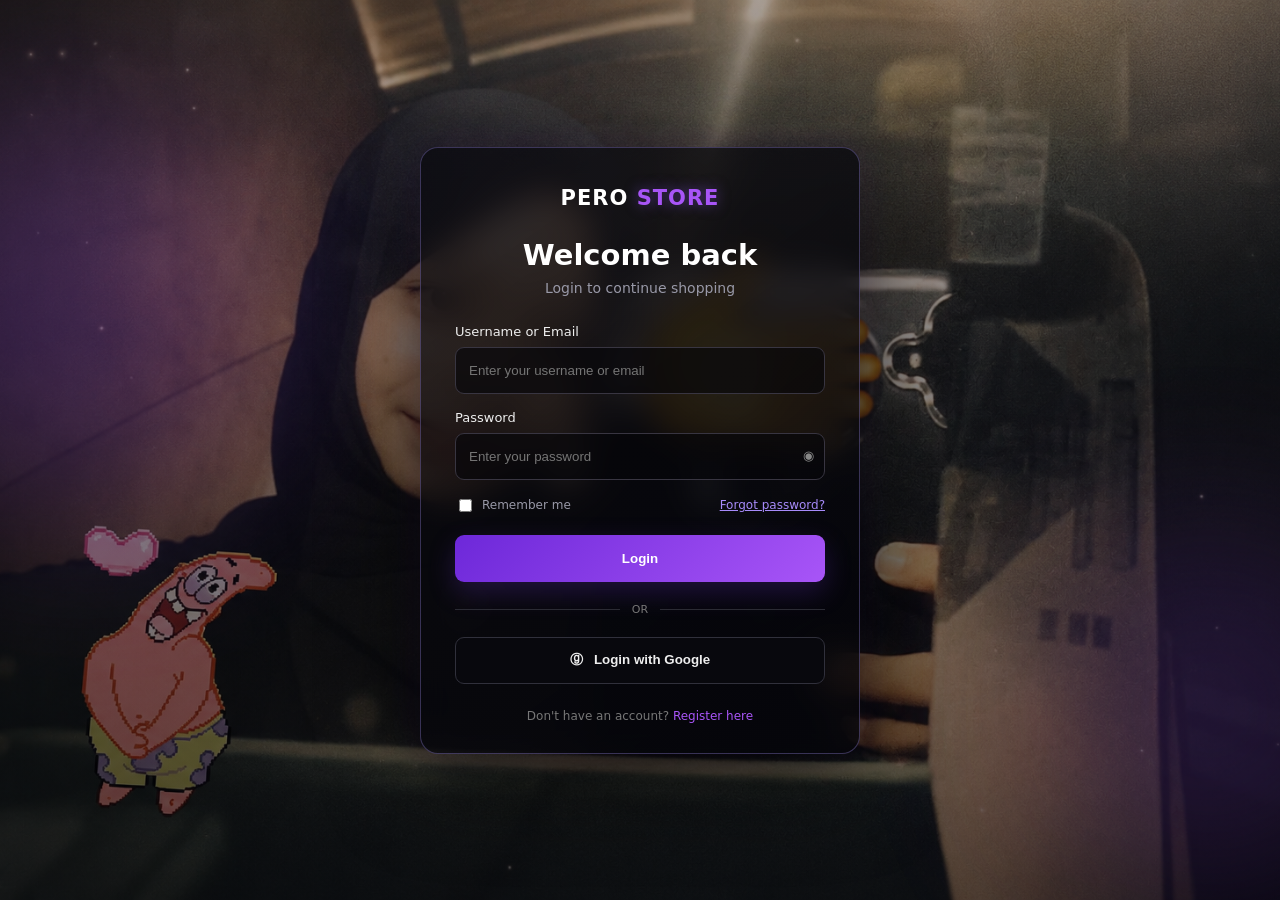
<file: index.html>
<!doctype html>
<html lang="id">
<head>
<meta charset="UTF-8"><meta name="viewport" content="width=device-width,initial-scale=1">
<title>PERO STORE — Login</title><link rel="stylesheet" href="style.css">
</head>
<body class="auth">
<div class="bg"></div><div class="aura a1"></div><div class="aura a2"></div>

<section class="card" id="authCard">
  <div class="brand">PERO <span>STORE</span></div>

  <div id="loginView" class="view active">
    <h1>Welcome back</h1>
    <p class="sub">Login to continue shopping</p>
    <form id="loginForm">
      <label>Username or Email
        <input id="identity" required placeholder="Enter your username or email">
      </label>
      <label>Password
        <div class="pw"><input id="password" type="password" required placeholder="Enter your password">
        <button class="eye" type="button" data-for="password">◉</button></div>
      </label>
      <div class="options">
        <label><input id="remember" type="checkbox"> Remember me</label>
        <a href="#" id="forgot">Forgot password?</a>
      </div>
      <div id="error" class="msg"></div>
      <button class="primary" type="submit">Login</button>
    </form>
    <div class="or"><span>OR</span></div>
    <button class="google" id="google" type="button">ⓖ &nbsp; Login with Google</button>
    <p class="bottom">Don't have an account? <button class="link-btn" id="toRegister" type="button">Register here</button></p>
  </div>

  <div id="registerView" class="view">
    <button class="back" id="toLogin" type="button">←</button>
    <h1>Create an account</h1>
    <p class="sub">Register to start shopping</p>
    <form id="registerForm">
      <label>Username<input id="username" required placeholder="Enter your username"></label>
      <label>Email<input id="email" type="email" required placeholder="Enter your email"></label>
      <label>Password><div class="pw"><input id="regPass" type="password" required placeholder="Create a password">
        <button class="eye" type="button" data-for="regPass">◉</button></div></label>
      <label>Confirm Password<div class="pw"><input id="confirm" type="password" required placeholder="Repeat your password">
        <button class="eye" type="button" data-for="confirm">◉</button></div></label>
      <label>Referral Code <em>(optional)</em><input id="referral" placeholder="Enter referral code"></label>
      <label class="terms"><input id="terms" type="checkbox" required><span>I agree to the <a href="#">Terms of Service</a> and <a href="#">Privacy Policy</a></span></label>
      <div id="regError" class="msg"></div><div id="success" class="success"></div>
      <button class="primary" type="submit">Create Account</button>
    </form>
    <p class="bottom">Already have an account? <button class="link-btn" id="loginHere" type="button">Login here</button></p>
  </div>
</section>

<script src="script.js"></script>
</body></html>
</file>
<file: style.css>
*{box-sizing:border-box}html,body{margin:0;min-height:100%;font-family:Inter,system-ui,Segoe UI,sans-serif;color:#fff;background:#050507}body{min-height:100vh}.auth{display:grid;place-items:center;padding:24px;position:relative;overflow:hidden}.bg{position:fixed;inset:0;background-image:linear-gradient(rgba(3,3,7,.32),rgba(3,3,7,.62)),url("./background.jpg");background-position:center;background-size:cover;background-repeat:no-repeat;z-index:0}.aura{position:fixed;border-radius:50%;filter:blur(90px);z-index:1;pointer-events:none}.a1{width:430px;height:430px;background:#7c3aed;left:-130px;top:10%;opacity:.23}.a2{width:380px;height:380px;background:#a855f7;right:-120px;bottom:0;opacity:.17}.card{width:min(440px,100%);padding:38px 34px 30px;background:linear-gradient(145deg,rgba(8,8,14,.72),rgba(5,5,10,.82));border:1px solid rgba(170,150,255,.30);border-radius:18px;backdrop-filter:blur(16px);box-shadow:0 25px 90px #000b,0 0 45px #7c3aed16;position:relative;z-index:2}.brand{text-align:center;font-weight:850;letter-spacing:1px;font-size:21px;margin-bottom:28px}.brand span{color:#a855f7;text-shadow:0 0 14px #8b5cf680}.view{display:none}.view.active{display:block}.card h1{text-align:center;font-size:29px;margin:0 0 8px}.sub{text-align:center;color:#9999a8;font-size:14px;margin:0 0 28px}.card form>label{display:block;font-size:13px;color:#eee;margin:0 0 16px}.card input:not([type=checkbox]){display:block;width:100%;height:47px;margin-top:8px;background:rgba(5,5,10,.65);border:1px solid #383541;border-radius:9px;color:#fff;padding:0 13px;outline:0;transition:.2s}.card input:focus{border-color:#8b5cf6;box-shadow:0 0 0 3px #7c3aed20,0 0 22px #7c3aed16}.pw{position:relative}.pw input{padding-right:44px!important}.eye{position:absolute;right:5px;top:14px;border:0;background:none;color:#888;cursor:pointer}.options{display:flex;justify-content:space-between;align-items:center;font-size:12px;color:#9999a8;margin:2px 0 20px}.options label{display:flex;gap:7px;align-items:center}.options input,.terms input{accent-color:#7c3aed}.card a{color:#a78bfa}.card em{color:#666;font-style:normal}.primary,.google{width:100%;height:47px;border-radius:9px;cursor:pointer;font-weight:650}.primary{border:0;color:#fff;background:linear-gradient(135deg,#6d28d9,#a855f7);box-shadow:0 10px 28px #7c3aed38}.primary:hover{filter:brightness(1.1)}.google{background:#08080d;color:#eee;border:1px solid #30303b}.or{display:flex;align-items:center;gap:12px;color:#777;font-size:11px;margin:21px 0}.or:before,.or:after{content:"";height:1px;background:#2b2b34;flex:1}.bottom{text-align:center;color:#777;font-size:12px;margin:25px 0 0}.link-btn{border:0;background:none;color:#a855f7;cursor:pointer;padding:0;font:inherit}.msg,.success{display:none;padding:10px 12px;border-radius:8px;font-size:12px;margin:-3px 0 14px}.msg{color:#ffb4b4;background:#ef444412;border:1px solid #ef444430}.success{color:#a7f3d0;background:#10b98112;border:1px solid #10b98130}.back{position:absolute;top:18px;left:18px;width:32px;height:32px;border:0;background:#ffffff08;color:#ddd;border-radius:8px;font-size:21px;cursor:pointer}.terms{display:flex!important;gap:8px;line-height:1.5}.terms input{width:15px!important;height:15px!important;margin-top:1px}@media(max-width:520px){.card{padding:34px 21px 27px}.auth{padding:15px}.bg{background-position:60% center}}
</file>
<file: store.css>
*{box-sizing:border-box}html{scroll-behavior:smooth}body{margin:0;min-height:100vh;font-family:Inter,system-ui,Segoe UI,sans-serif;color:#fff;background:#050507}.bg{position:fixed;inset:0;background-image:linear-gradient(rgba(3,3,7,.46),rgba(3,3,7,.76)),url("./background.jpg");background-position:center;background-size:cover;z-index:-2}.aura{position:fixed;border-radius:50%;filter:blur(100px);z-index:-1;pointer-events:none}.a1{width:460px;height:460px;background:#7c3aed;left:-170px;top:8%;opacity:.20}.a2{width:420px;height:420px;background:#a855f7;right:-170px;bottom:-100px;opacity:.17}.nav{height:68px;display:flex;align-items:center;padding:0 6%;gap:48px;background:rgba(7,7,11,.78);border-bottom:1px solid #ffffff16;backdrop-filter:blur(18px);position:sticky;top:0;z-index:10}.brand{font-size:20px;font-weight:900;letter-spacing:1px;text-decoration:none;color:#fff}.brand span{color:#a855f7;text-shadow:0 0 14px #8b5cf666}.nav nav{display:flex;gap:30px}.nav nav a{color:#888;text-decoration:none;font-size:12px}.nav nav a.active,.nav nav a:hover{color:#fff}.account{margin-left:auto;display:flex;align-items:center;gap:10px;color:#aaa;font-size:12px}.avatar{width:31px;height:31px;border-radius:50%;display:grid;place-items:center;background:linear-gradient(135deg,#6d28d9,#a855f7);color:#fff;font-weight:800}.account button{border:1px solid #30303b;background:#0b0b10;color:#ddd;border-radius:8px;padding:8px 11px;cursor:pointer}.hero,main{width:min(1120px,90%);margin:auto}.hero{padding:72px 0 48px}.hero small{color:#a78bfa;letter-spacing:2px;font-size:10px}.hero h1{font-size:58px;line-height:.98;margin:16px 0}.hero h1 span{color:#a855f7;text-shadow:0 0 24px #8b5cf655}.hero p{color:#9995a4;font-size:13px;line-height:1.7}.toolbar{display:flex;align-items:end;justify-content:space-between;border-bottom:1px solid #ffffff12;padding:16px 0 18px}.toolbar h2{margin:0 0 5px;font-size:24px}.toolbar p{margin:0;color:#777;font-size:11px}.tools{display:flex;gap:8px}.tools input,.tools select{height:40px;background:rgba(6,6,11,.72);border:1px solid #393241;border-radius:8px;color:#ddd;padding:0 12px;outline:0}.tools input:focus,.tools select:focus{border-color:#8b5cf6}.products{display:grid;grid-template-columns:repeat(4,1fr);gap:18px;padding:25px 0 70px}.product{overflow:hidden;background:rgba(7,7,12,.82);border:1px solid #a855f733;border-radius:14px;transition:.2s;cursor:pointer}.product:hover{transform:translateY(-5px);border-color:#a855f799;box-shadow:0 18px 45px #0009,0 0 28px #7c3aed18}.cover{height:215px;background:#08060c}.cover img{width:100%;height:100%;object-fit:cover;display:block}.product-body{padding:14px}.tag{display:inline-block;color:#c79aff;font-size:9px;border:1px solid #a855f733;background:#8b5cf61a;border-radius:20px;padding:4px 7px}.product h3{font-size:15px;margin:10px 0 5px}.product p{font-size:10px;color:#88818f;line-height:1.55;min-height:31px}.row{display:flex;justify-content:space-between;align-items:center;margin-top:13px}.price{color:#d3b2ff;font-weight:800;font-size:12px}.buy{border:0;border-radius:8px;background:linear-gradient(135deg,#6d28d9,#a855f7);color:#fff;padding:9px 12px;font-size:10px;font-weight:700;cursor:pointer}.modal{position:fixed;inset:0;z-index:30;background:#000b;backdrop-filter:blur(12px);display:none;align-items:center;justify-content:center;padding:20px}.modal.show{display:flex}.modal-card{position:relative;width:min(900px,100%);max-height:92vh;overflow:auto;padding:28px;background:linear-gradient(145deg,rgba(9,8,15,.95),rgba(5,5,10,.97));border:1px solid #a855f755;border-radius:18px;box-shadow:0 30px 100px #000,0 0 45px #7c3aed16}.close{position:absolute;right:16px;top:13px;width:34px;height:34px;border:1px solid #ffffff18;background:#ffffff08;color:#aaa;border-radius:8px;font-size:22px;cursor:pointer}.detail-grid{display:grid;grid-template-columns:1fr 1fr;gap:28px}.detail-image{height:390px;border-radius:14px;overflow:hidden;background:#050408}.detail-image img{width:100%;height:100%;object-fit:cover}.detail-info{padding:10px 4px}.detail-info h2{font-size:31px;margin:12px 0 8px}.detail-info>p{font-size:12px;color:#999;line-height:1.7}.detail-info h3{font-size:12px;margin:20px 0 9px}.options{display:flex;flex-direction:column;gap:8px}.option{display:flex;justify-content:space-between;align-items:center;text-align:left;padding:12px 13px;border-radius:9px;border:1px solid #ffffff12;background:#090811;color:#fff;cursor:pointer}.option:hover,.option.selected{border-color:#a855f799;background:#8b5cf61a;box-shadow:0 0 20px #7c3aed12}.option b,.option small{display:block}.option b{font-size:12px}.option small{font-size:9px;color:#888;margin-top:4px}.option strong{color:#c99bff;font-size:12px}.chosen-price{font-size:24px;font-weight:900;color:#d3b2ff;margin:19px 0}.buy-now{width:100%;height:45px;border:0;border-radius:9px;background:linear-gradient(135deg,#6d28d9,#a855f7);color:#fff;font-weight:800;cursor:pointer;box-shadow:0 10px 28px #7c3aed38}.checkout{width:min(650px,100%)}.checkout>small{color:#a78bfa;letter-spacing:2px;font-size:9px}.checkout h2{margin:8px 0}.selected{font-size:11px;color:#999}.selected b{color:#d3b2ff}.step{padding:15px;background:#090811;border:1px solid #ffffff12;border-radius:10px;margin-top:10px}.step>b{font-size:12px}.step p{font-size:10px;color:#999;line-height:1.6;margin:7px 0 0}.qris{height:190px;margin-top:12px;border:1px dashed #a855f766;border-radius:10px;display:grid;place-items:center;color:#b978ff;font-size:10px;letter-spacing:1px;background:radial-gradient(circle,#8b5cf61c,transparent 62%)}.wa{display:inline-block;margin-top:12px;text-decoration:none;color:#fff;background:linear-gradient(135deg,#6d28d9,#a855f7);padding:10px 13px;border-radius:8px;font-size:10px;font-weight:700}#toast{position:fixed;right:20px;bottom:20px;background:#100a18;border:1px solid #a855f755;border-radius:9px;padding:10px 13px;font-size:11px;display:none}@media(max-width:900px){.products{grid-template-columns:repeat(2,1fr)}.detail-grid{grid-template-columns:1fr}.detail-image{height:280px}}@media(max-width:600px){.nav nav{display:none}.products{grid-template-columns:1fr}.toolbar{display:block}.tools{margin-top:13px}.tools input{flex:1}.hero h1{font-size:43px}.account>span{display:none}}
</file>
